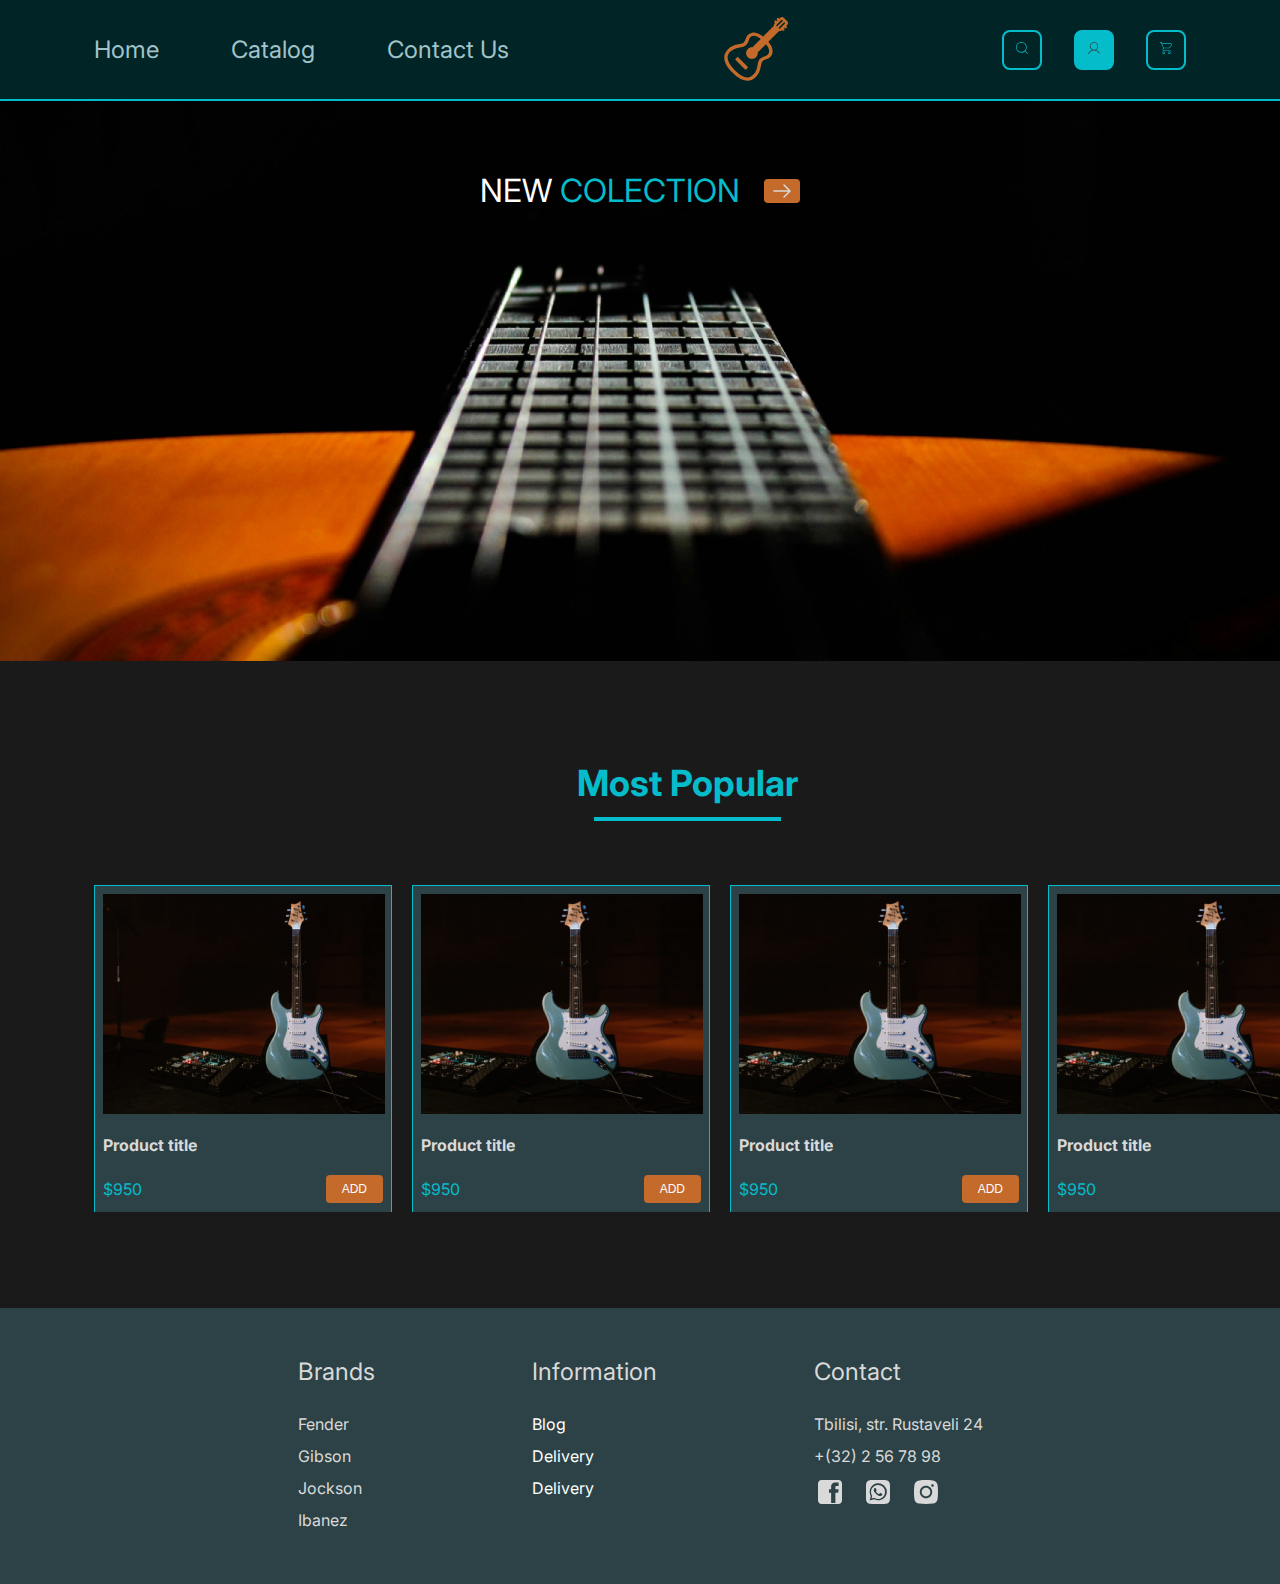
<file: index.html>
<!doctype html>
<html lang="en">
  <head>
    <meta charset="UTF-8" />
    <meta name="viewport" content="width=device-width, initial-scale=1.0" />

    <!-- reset -->
    <link rel="stylesheet" href="./css/reset.css" />

    <!-- style -->
    <link rel="stylesheet" href="./css/style.css" />
    <link rel="stylesheet" href="./css/laptops.css" />
    <link rel="stylesheet" href="./css/tablets.css" />
    <link rel="stylesheet" href="./css/mobiles.css" />

    <!-- font -->
    <link rel="preconnect" href="https://fonts.googleapis.com" />
    <link rel="preconnect" href="https://fonts.gstatic.com" crossorigin />
    <link
      href="https://fonts.googleapis.com/css2?family=Inter:ital,opsz,wght@0,14..32,100..900;1,14..32,100..900&display=swap"
      rel="stylesheet"
    />

    <!-- favicon -->
    <link
      rel="shortcut icon"
      href="./images/guitar-logo.svg"
      type="image/x-icon"
    />

    <!-- title -->
    <title>guitar shop</title>
  </head>
  <body>
    <div class="container">
      <!------ header ----->
      <header>
        <img src="./images/burger.svg" alt="burger" class="burger" />
        <img src="./images/xmark.svg" alt="xmark" class="xmark" />

        <nav class="menu">
          <ul class="menu_li">
            <li>
              <a href="./index.html" class="active">Home</a>
            </li>
            <li>
              <a href="./html/catalog.html" class="inactive">Catalog</a>
            </li>
            <li>
              <a href="./html/contact.html" class="inactive">Contact Us</a>
            </li>
          </ul>
        </nav>

        <a href="./index.html"
          ><img src="./images/guitar-logo.svg" alt="logo" class="guitar_logo"
        /></a>

        <div class="buttons">
          <button class="header_button">
            <img src="./images/search.svg" alt="search" />
          </button>

          <button class="header_button user">
            <img src="./images/user.svg" alt="user" />
          </button>

          <button class="header_button">
            <img src="./images/cart.svg" alt="carts" />
          </button>
        </div>
      </header>

      <!------ home_section ------>
      <section class="home_section">
        <nav class="menu_sect">
          <ul class="menu_li_sect">
            <li>
              <a href="./index.html" class="active_sect">Home</a>
            </li>
            <li>
              <a href="./html/catalog.html" class="inactive_sect">Catalog</a>
            </li>
            <li>
              <a href="./html/contact.html" class="inactive_sect">Contact Us</a>
            </li>
          </ul>
        </nav>
        <a href="#" class="cover_text">
          <h1>NEW <span>COLECTION</span></h1>
          <div class="arrow">
            <img src="./images/solar_arrow-right-outline.svg" alt="arrow" />
          </div>
        </a>
      </section>

      <!------ home_section2 ------>
      <section class="home_section2">
        <div class="section2_title">
          <h2 class="title">Most Popular</h2>
          <div class="line"></div>
        </div>

        <div class="div2">
          <article class="article">
            <img
              src="./images/Rectangle 3 (1).png"
              alt="article"
              class="article_photo"
            />

            <p class="articlep">Product title</p>

            <div class="div_price">
              <p class="pricep">$950</p>
              <button class="add_button">ADD</button>
            </div>
          </article>

          <article class="article">
            <img
              src="./images/Rectangle 3 (2).png"
              alt="article"
              class="article_photo"
            />

            <p class="articlep">Product title</p>

            <div class="div_price">
              <p class="pricep">$950</p>
              <button class="add_button">ADD</button>
            </div>
          </article>

          <article class="article">
            <img
              src="./images/Rectangle 3 (2).png"
              alt="article"
              class="article_photo"
            />

            <p class="articlep">Product title</p>

            <div class="div_price">
              <p class="pricep">$950</p>
              <button class="add_button">ADD</button>
            </div>
          </article>

          <article class="article">
            <img
              src="./images/Rectangle 3 (2).png"
              alt="article"
              class="article_photo"
            />

            <p class="articlep">Product title</p>

            <div class="div_price">
              <p class="pricep">$950</p>
              <button class="add_button">ADD</button>
            </div>
          </article>
        </div>
      </section>

      <!------- footer ------->
      <footer>
        <section class="footer_sect1">
          <p class="Brands">Brands</p>
          <ul class="brands_ul">
            <li class="brands_li">Fender</li>
            <li class="brands_li">Gibson</li>
            <li class="brands_li">Jockson</li>
            <li class="brands_li">Ibanez</li>
          </ul>
        </section>

        <section class="footer_sect2">
          <p class="Information">Information</p>
          <ul class="Information_ul">
            <li class="Information_li">Blog</li>
            <li class="Information_li">Delivery</li>
            <li class="Information_li">Delivery</li>
          </ul>
        </section>

        <section class="address_sect">
          <ul class="Contact_ul">
            <li class="footer_title">Contact</li>

            <li class="address">
              <address>
                <a
                  href="https://www.google.com/maps/search/?api=1&query=Tbilisi+Rustaveli+24"
                  class="location"
                  target="_blank"
                >
                  Tbilisi, str. Rustaveli 24
                </a>
                <a href="tel:+322567898" class="tel">+(32) 2 56 78 98</a>
              </address>
            </li>

            <li class="ul_li">
              <ul class="social_ul">
                <li>
                  <a href="https://www.facebook.com/">
                    <img src="./images/raphael_facebook.svg" alt="facebook" />
                  </a>
                </li>
                <li>
                  <a href="https://www.whatsapp.com/">
                    <img src="./images/uim_whatsapp.svg" alt="whatsapp" />
                  </a>
                </li>
                <li>
                  <a href="https://www.instagram.com/">
                    <img
                      src="./images/basil_instagram-solid.svg"
                      alt="instagram"
                    />
                  </a>
                </li>
              </ul>
            </li>
          </ul>
        </section>
      </footer>
    </div>
    <script src="./script.js"></script>
  </body>
</html>
</file>
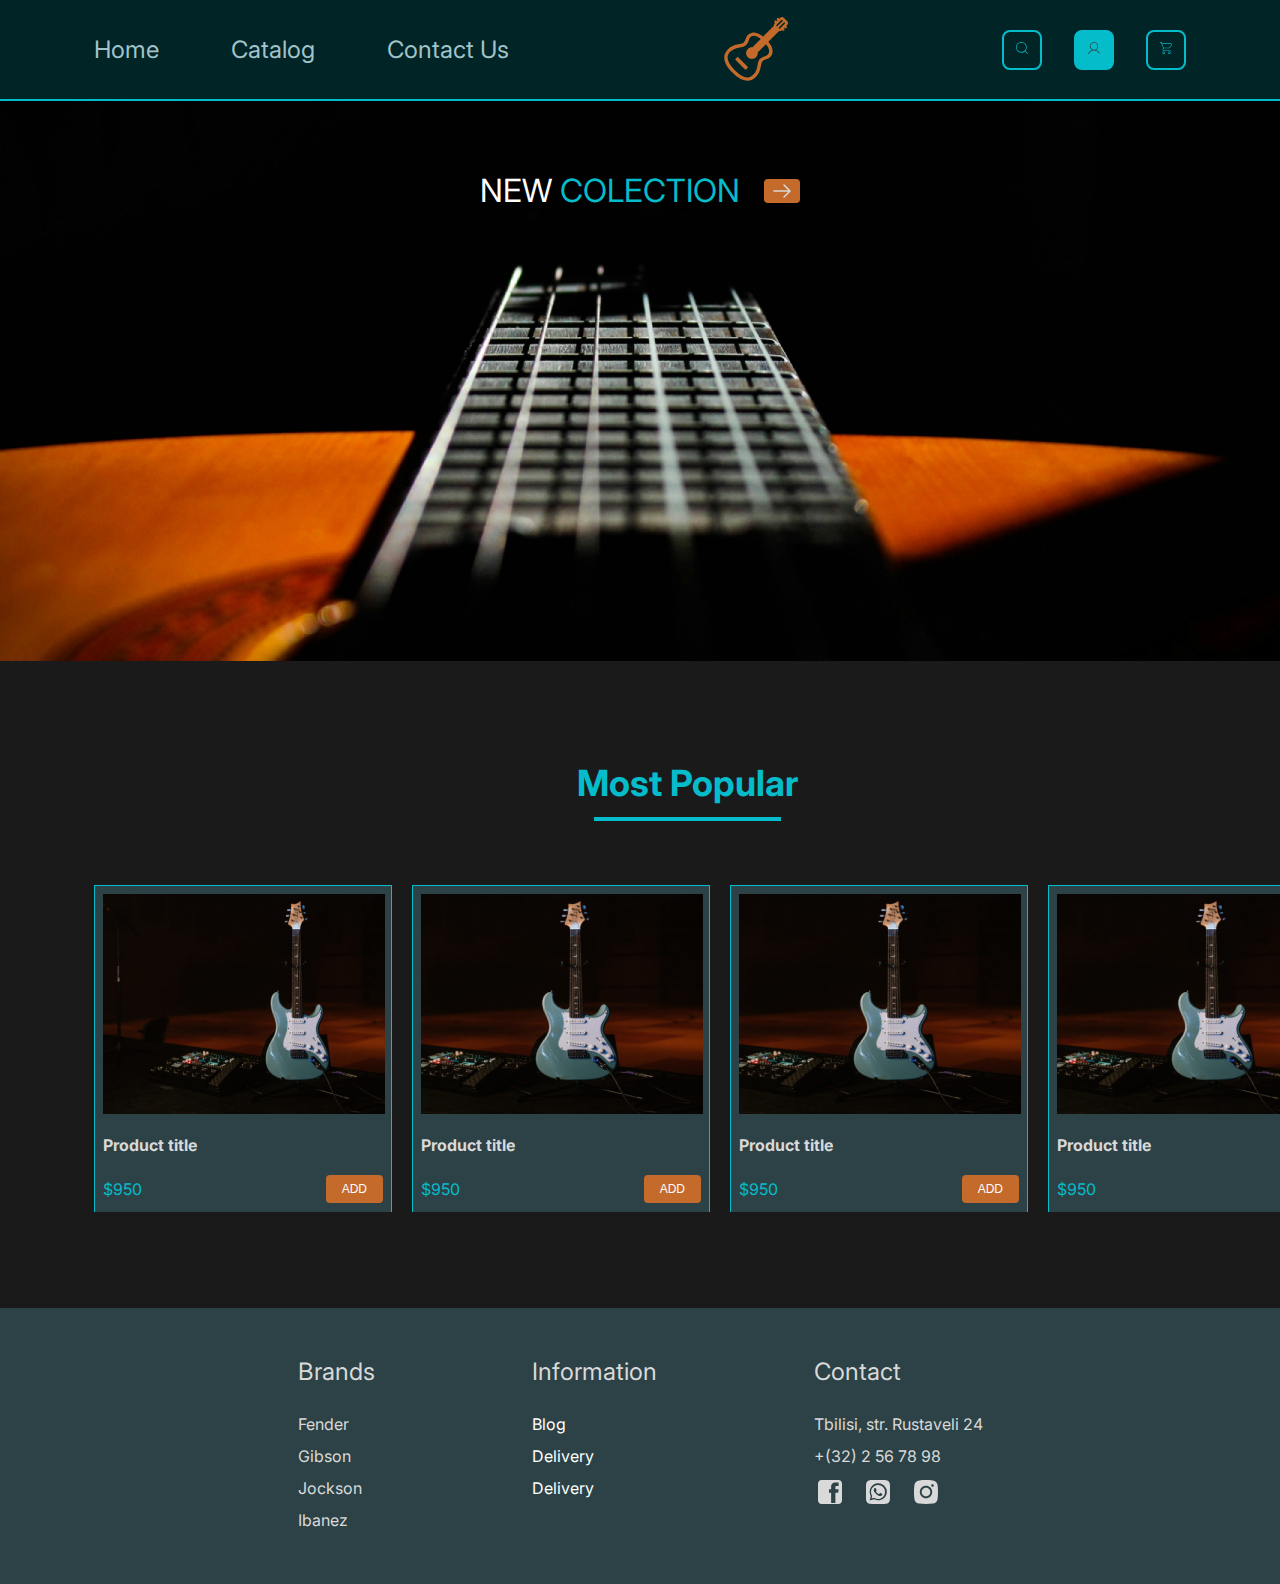
<file: html/index.html>
<!doctype html>
<html lang="en">
  <head>
    <meta charset="UTF-8" />
    <meta name="viewport" content="width=device-width, initial-scale=1.0" />

    <!-- reset -->
    <link rel="stylesheet" href="../css/reset.css" />

    <!-- style -->
    <link rel="stylesheet" href="../css/style.css" />
    <link rel="stylesheet" href="../css/laptops.css" />
    <link rel="stylesheet" href="../css/tablets.css" />
    <link rel="stylesheet" href="../css/mobiles.css" />

    <!-- font -->
    <link rel="preconnect" href="https://fonts.googleapis.com" />
    <link rel="preconnect" href="https://fonts.gstatic.com" crossorigin />
    <link
      href="https://fonts.googleapis.com/css2?family=Inter:ital,opsz,wght@0,14..32,100..900;1,14..32,100..900&display=swap"
      rel="stylesheet"
    />

    <!-- favicon -->
    <link
      rel="shortcut icon"
      href="../images/guitar-logo.svg"
      type="image/x-icon"
    />

    <!-- title -->
    <title>guitar shop</title>
  </head>
  <body>
    <div class="container">
      <!------ header ----->
      <header>
        <img src="../images/burger.svg" alt="burger" class="burger" />
        <img src="../images/xmark.svg" alt="xmark" class="xmark" />

        <nav class="menu">
          <ul class="menu_li">
            <li>
              <a href="./index.html" class="active">Home</a>
            </li>
            <li>
              <a href="./catalog.html" class="inactive">Catalog</a>
            </li>
            <li>
              <a href="./contact.html" class="inactive">Contact Us</a>
            </li>
          </ul>
        </nav>

        <a href="./index.html"
          ><img src="../images/guitar-logo.svg" alt="logo" class="guitar_logo"
        /></a>

        <div class="buttons">
          <button class="header_button">
            <img src="../images/search.svg" alt="search" />
          </button>

          <button class="header_button user">
            <img src="../images/user.svg" alt="user" />
          </button>

          <button class="header_button">
            <img src="../images/cart.svg" alt="carts" />
          </button>
        </div>
      </header>

      <!------ home_section ------>
      <section class="home_section">
        <nav class="menu_sect">
          <ul class="menu_li_sect">
            <li>
              <a href="./index.html" class="active_sect">Home</a>
            </li>
            <li>
              <a href="./catalog.html" class="inactive_sect">Catalog</a>
            </li>
            <li>
              <a href="./contact.html" class="inactive_sect">Contact Us</a>
            </li>
          </ul>
        </nav>
        <a href="#" class="cover_text">
          <h1>NEW <span>COLECTION</span></h1>
          <div class="arrow">
            <img src="../images/solar_arrow-right-outline.svg" alt="arrow" />
          </div>
        </a>
      </section>

      <!------ home_section2 ------>
      <section class="home_section2">
        <div class="section2_title">
          <h2 class="title">Most Popular</h2>
          <div class="line"></div>
        </div>

        <div class="div2">
          <article class="article">
            <img
              src="../images/Rectangle 3 (1).png"
              alt="article"
              class="article_photo"
            />

            <p class="articlep">Product title</p>

            <div class="div_price">
              <p class="pricep">$950</p>
              <button class="add_button">ADD</button>
            </div>
          </article>

          <article class="article">
            <img
              src="../images/Rectangle 3 (2).png"
              alt="article"
              class="article_photo"
            />

            <p class="articlep">Product title</p>

            <div class="div_price">
              <p class="pricep">$950</p>
              <button class="add_button">ADD</button>
            </div>
          </article>

          <article class="article">
            <img
              src="../images/Rectangle 3 (2).png"
              alt="article"
              class="article_photo"
            />

            <p class="articlep">Product title</p>

            <div class="div_price">
              <p class="pricep">$950</p>
              <button class="add_button">ADD</button>
            </div>
          </article>

          <article class="article">
            <img
              src="../images/Rectangle 3 (2).png"
              alt="article"
              class="article_photo"
            />

            <p class="articlep">Product title</p>

            <div class="div_price">
              <p class="pricep">$950</p>
              <button class="add_button">ADD</button>
            </div>
          </article>
        </div>
      </section>

      <!------- footer ------->
      <footer>
        <section class="footer_sect1">
          <p class="Brands">Brands</p>
          <ul class="brands_ul">
            <li class="brands_li">Fender</li>
            <li class="brands_li">Gibson</li>
            <li class="brands_li">Jockson</li>
            <li class="brands_li">Ibanez</li>
          </ul>
        </section>

        <section class="footer_sect2">
          <p class="Information">Information</p>
          <ul class="Information_ul">
            <li class="Information_li">Blog</li>
            <li class="Information_li">Delivery</li>
            <li class="Information_li">Delivery</li>
          </ul>
        </section>

        <section class="address_sect">
          <ul class="Contact_ul">
            <li class="footer_title">Contact</li>

            <li class="address">
              <address>
                <a
                  href="https://www.google.com/maps/search/?api=1&query=Tbilisi+Rustaveli+24"
                  class="location"
                  target="_blank"
                >
                  Tbilisi, str. Rustaveli 24
                </a>
                <a href="tel:+322567898" class="tel">+(32) 2 56 78 98</a>
              </address>
            </li>

            <li class="ul_li">
              <ul class="social_ul">
                <li>
                  <a href="https://www.facebook.com/">
                    <img src="../images/raphael_facebook.svg" alt="facebook" />
                  </a>
                </li>
                <li>
                  <a href="https://www.whatsapp.com/">
                    <img src="../images/uim_whatsapp.svg" alt="whatsapp" />
                  </a>
                </li>
                <li>
                  <a href="https://www.instagram.com/">
                    <img
                      src="../images/basil_instagram-solid.svg"
                      alt="instagram"
                    />
                  </a>
                </li>
              </ul>
            </li>
          </ul>
        </section>
      </footer>
    </div>
    <script src="../script.js"></script>
  </body>
</html>
</file>
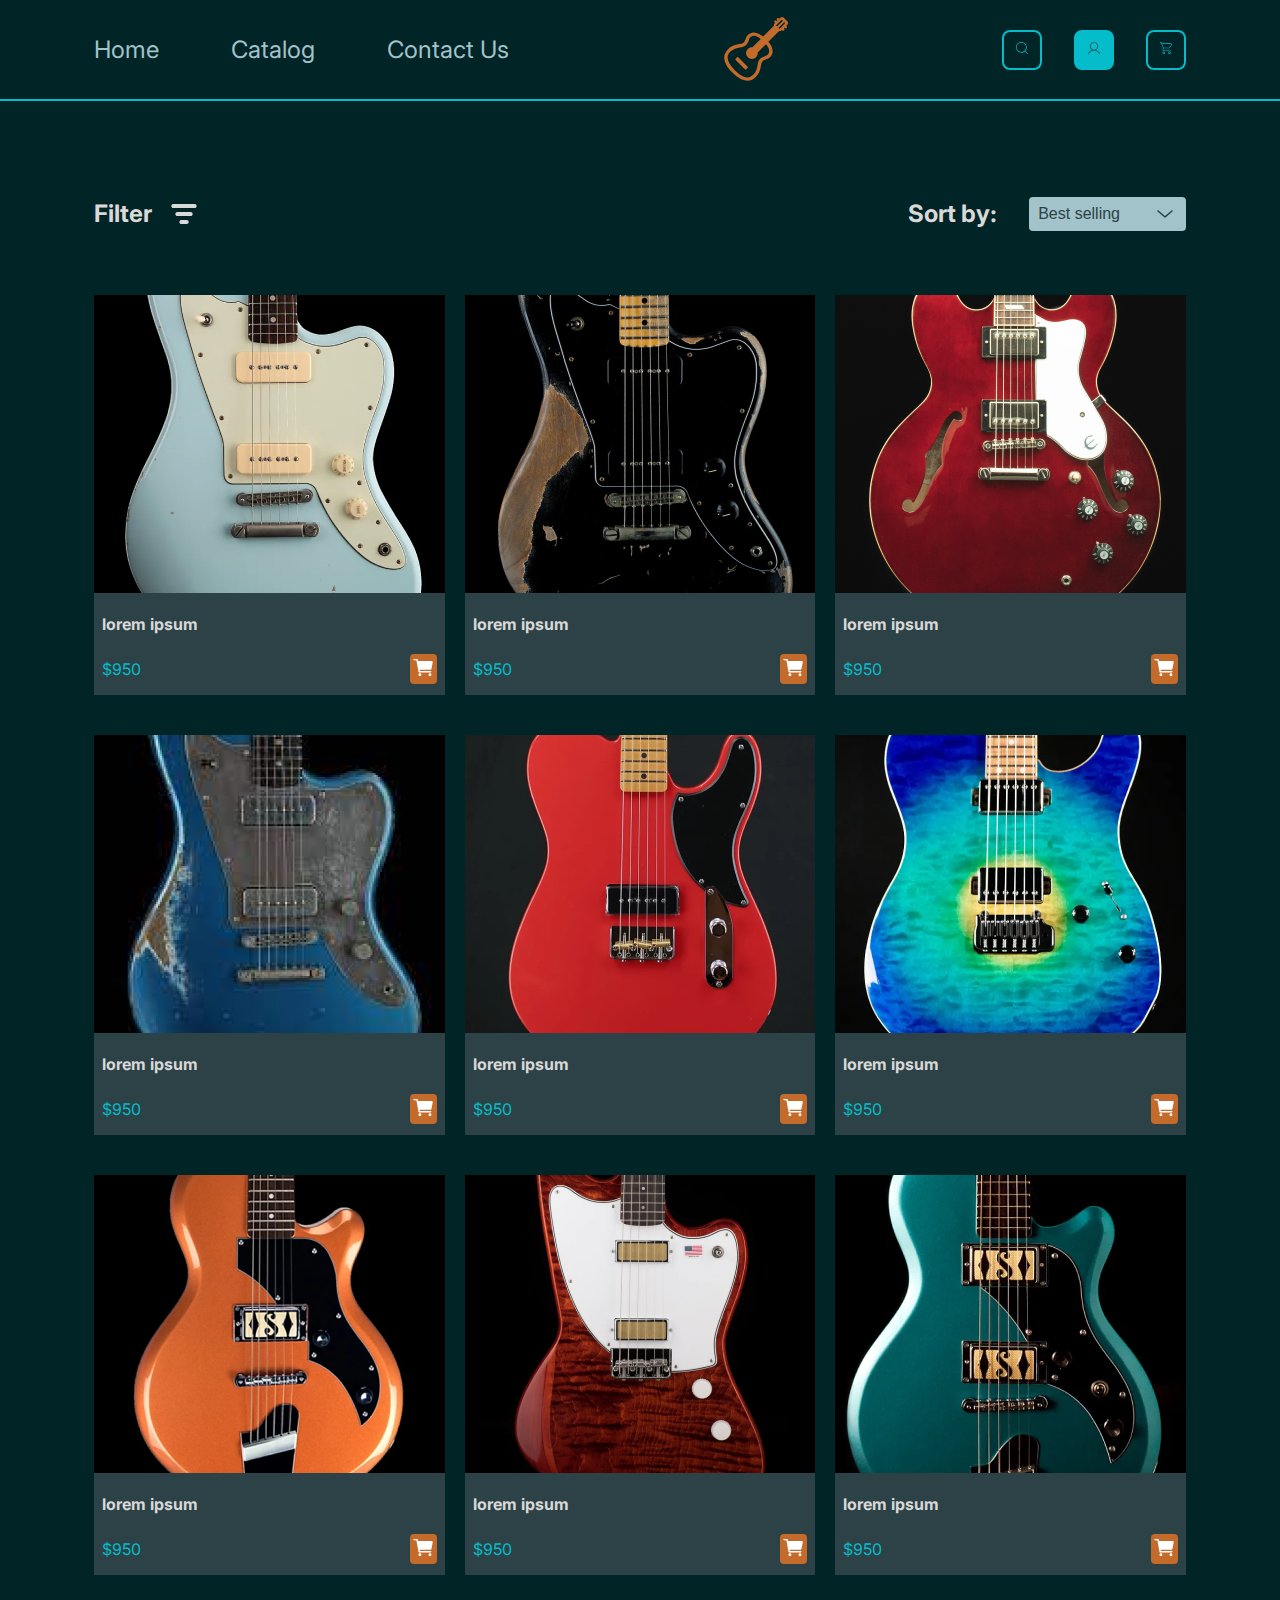
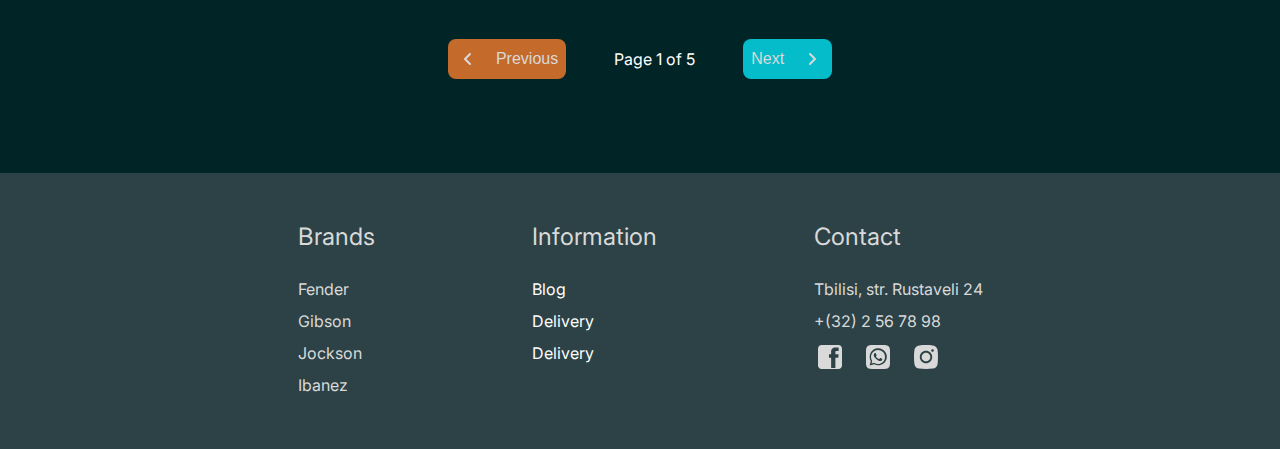
<file: html/catalog.html>
<!doctype html>
<html lang="en">
  <head>
    <meta charset="UTF-8" />
    <meta name="viewport" content="width=device-width, initial-scale=1.0" />

    <!-- reset -->
    <link rel="stylesheet" href="../css/reset.css" />

    <!-- style -->
    <link rel="stylesheet" href="../css/style.css" />
    <link rel="stylesheet" href="../css/laptops.css" />
    <link rel="stylesheet" href="../css/tablets.css" />
    <link rel="stylesheet" href="../css/mobiles.css" />

    <!-- font -->
    <link rel="preconnect" href="https://fonts.googleapis.com" />
    <link rel="preconnect" href="https://fonts.gstatic.com" crossorigin />
    <link
      href="https://fonts.googleapis.com/css2?family=Inter:ital,opsz,wght@0,14..32,100..900;1,14..32,100..900&display=swap"
      rel="stylesheet"
    />

    <!-- favicon -->
    <link
      rel="shortcut icon"
      href="../images/guitar-logo.svg"
      type="image/x-icon"
    />

    <!-- title -->
    <title>Catalog</title>
  </head>
  <body>
    <div class="container">
      <!------ catalog_header ------>
      <header>
        <img src="../images/burger.svg" alt="burger" class="burger" />
        <img src="../images/xmark.svg" alt="xmark" class="xmark" />

        <nav class="menu">
          <ul class="menu_li">
            <li>
              <a href="./index.html" class="active">Home</a>
            </li>
            <li>
              <a href="./catalog.html" class="inactive">Catalog</a>
            </li>
            <li>
              <a href="./contact.html" class="inactive">Contact Us</a>
            </li>
          </ul>
        </nav>

        <a href="./index.html"
          ><img src="../images/guitar-logo.svg" alt="logo" class="guitar_logo"
        /></a>

        <div class="buttons">
          <button class="header_button">
            <img src="../images/search.svg" alt="search" />
          </button>

          <button class="header_button user">
            <img src="../images/user.svg" alt="user" />
          </button>

          <button class="header_button">
            <img src="../images/cart.svg" alt="carts" />
          </button>
        </div>
      </header>

      <!------ catalog_sect ------->

      <section class="catalog_sect">

        <nav class="menu_sect">
          <ul class="menu_li_sect">
            <li>
              <a href="./index.html" class="active_sect">Home</a>
            </li>
            <li>
              <a href="./catalog.html" class="inactive_sect">Catalog</a>
            </li>
            <li>
              <a href="./contact.html" class="inactive_sect">Contact Us</a>
            </li>
          </ul>
        </nav>

        <div class="filter_sect">
          <div class="Filter_div">
            <h6 class="h_filter">Filter</h6>
            <img src="../images/mingcute_filter-2-fill.svg" alt="Filter" />
          </div>

          <div class="sort_div">
            <h6 class="h_sort">Sort by:</h6>
            <button class="sort_btn">
              <h6 class="h_btntext">Best selling</h6>
              <img
                src="../images/solar_alt-arrow-down-outline.svg"
                alt="sortarrow"
              />
            </button>
          </div>
        </div>

        <div class="card_section">
          <article class="catalog_article">
            <img
              src="../images/catalog_articles/Rectangle 3 (3).png"
              alt="cataloge.img"
              class="catalog_photos"
            />

            <p class="catalog_article_p">lorem ipsum</p>

            <div class="cataloge_price">
              <p class="pricep">$950</p>
              <button class="cart_button">
                <img src="../images/ion_cart.svg" alt="cart" />
              </button>
            </div>
          </article>

          <article class="catalog_article">
            <img
              src="../images/catalog_articles/Rectangle 6.png"
              alt="cataloge.img"
              class="catalog_photos"
            />

            <p class="catalog_article_p">lorem ipsum</p>

            <div class="cataloge_price">
              <p class="pricep">$950</p>
              <button class="cart_button">
                <img src="../images/ion_cart.svg" alt="cart" />
              </button>
            </div>
          </article>

          <article class="catalog_article">
            <img
              src="../images/catalog_articles/Rectangle 5.png"
              alt="cataloge.img"
              class="catalog_photos"
            />

            <p class="catalog_article_p">lorem ipsum</p>

            <div class="cataloge_price">
              <p class="pricep">$950</p>
              <button class="cart_button">
                <img src="../images/ion_cart.svg" alt="cart" />
              </button>
            </div>
          </article>

          <article class="catalog_article">
            <img
              src="../images/catalog_articles/Rectangle 6 (1).png"
              alt="cataloge.img"
              class="catalog_photos"
            />

            <p class="catalog_article_p">lorem ipsum</p>

            <div class="cataloge_price">
              <p class="pricep">$950</p>
              <button class="cart_button">
                <img src="../images/ion_cart.svg" alt="cart" />
              </button>
            </div>
          </article>

          <article class="catalog_article none2">
            <img
              src="../images/catalog_articles/Rectangle 4.png"
              alt="cataloge.img"
              class="catalog_photos"
            />

            <p class="catalog_article_p">lorem ipsum</p>

            <div class="cataloge_price">
              <p class="pricep">$950</p>
              <button class="cart_button">
                <img src="../images/ion_cart.svg" alt="cart" />
              </button>
            </div>
          </article>

          <article class="catalog_article none2">
            <img
              src="../images/catalog_articles/Rectangle 4 (1).png"
              alt="cataloge.img"
              class="catalog_photos"
            />

            <p class="catalog_article_p">lorem ipsum</p>

            <div class="cataloge_price">
              <p class="pricep">$950</p>
              <button class="cart_button">
                <img src="../images/ion_cart.svg" alt="cart" />
              </button>
            </div>
          </article>

          <article class="catalog_article none">
            <img
              src="../images/catalog_articles/Rectangle 4 (2).png"
              alt="cataloge.img"
              class="catalog_photos"
            />

            <p class="catalog_article_p">lorem ipsum</p>

            <div class="cataloge_price">
              <p class="pricep">$950</p>
              <button class="cart_button">
                <img src="../images/ion_cart.svg" alt="cart" />
              </button>
            </div>
          </article>

          <article class="catalog_article none">
            <img
              src="../images/catalog_articles/Rectangle 4 (3).png"
              alt="cataloge.img"
              class="catalog_photos"
            />

            <p class="catalog_article_p">lorem ipsum</p>

            <div class="cataloge_price">
              <p class="pricep">$950</p>
              <button class="cart_button">
                <img src="../images/ion_cart.svg" alt="cart" />
              </button>
            </div>
          </article>

          <article class="catalog_article none">
            <img
              src="../images/catalog_articles/Rectangle 4 (4).png"
              alt="cataloge.img"
              class="catalog_photos"
            />

            <p class="catalog_article_p">lorem ipsum</p>

            <div class="cataloge_price">
              <p class="pricep">$950</p>
              <button class="cart_button">
                <img src="../images/ion_cart.svg" alt="cart" />
              </button>
            </div>
          </article>
        </div>

        <div class="catalog_arrow_sect">
          <div class="catalog_pages">
            <button class="Previous_btn">
              <img src="../images/arrow-left.svg" alt="Previous_arrow" />

              <p class="Previous_p">Previous</p>
            </button>

            <p class="page_p">Page 1 of 5</p>

            <button class="next_btn">
              <p class="Next_p">Next</p>

              <img src="../images/arrow-right.svg" alt="Next_arrow" />
            </button>
          </div>
        </div>
      </section>

      <!------- footer ------->
      <footer>
        <section class="footer_sect1">
          <p class="Brands">Brands</p>
          <ul class="brands_ul">
            <li class="brands_li">Fender</li>
            <li class="brands_li">Gibson</li>
            <li class="brands_li">Jockson</li>
            <li class="brands_li">Ibanez</li>
          </ul>
        </section>

        <section class="footer_sect2">
          <p class="Information">Information</p>
          <ul class="Information_ul">
            <li class="Information_li">Blog</li>
            <li class="Information_li">Delivery</li>
            <li class="Information_li">Delivery</li>
          </ul>
        </section>

        <section class="address_sect">
          <ul class="Contact_ul">
            <li class="footer_title">Contact</li>

            <li class="address">
              <address>
                <a
                  href="https://www.google.com/maps/search/?api=1&query=Tbilisi+Rustaveli+24"
                  class="location"
                  target="_blank"
                >
                  Tbilisi, str. Rustaveli 24
                </a>
                <a href="tel:+322567898" class="tel">+(32) 2 56 78 98</a>
              </address>
            </li>

            <li class="ul_li">
              <ul class="social_ul">
                <li>
                  <a href="https://www.facebook.com/">
                    <img src="../images/raphael_facebook.svg" alt="facebook" />
                  </a>
                </li>
                <li>
                  <a href="https://www.whatsapp.com/">
                    <img src="../images/uim_whatsapp.svg" alt="whatsapp" />
                  </a>
                </li>
                <li>
                  <a href="https://www.instagram.com/">
                    <img
                      src="../images/basil_instagram-solid.svg"
                      alt="instagram"
                    />
                  </a>
                </li>
              </ul>
            </li>
          </ul>
        </section>
      </footer>
    </div>
    <script src="../script.js"></script>
  </body>
</html>
</file>
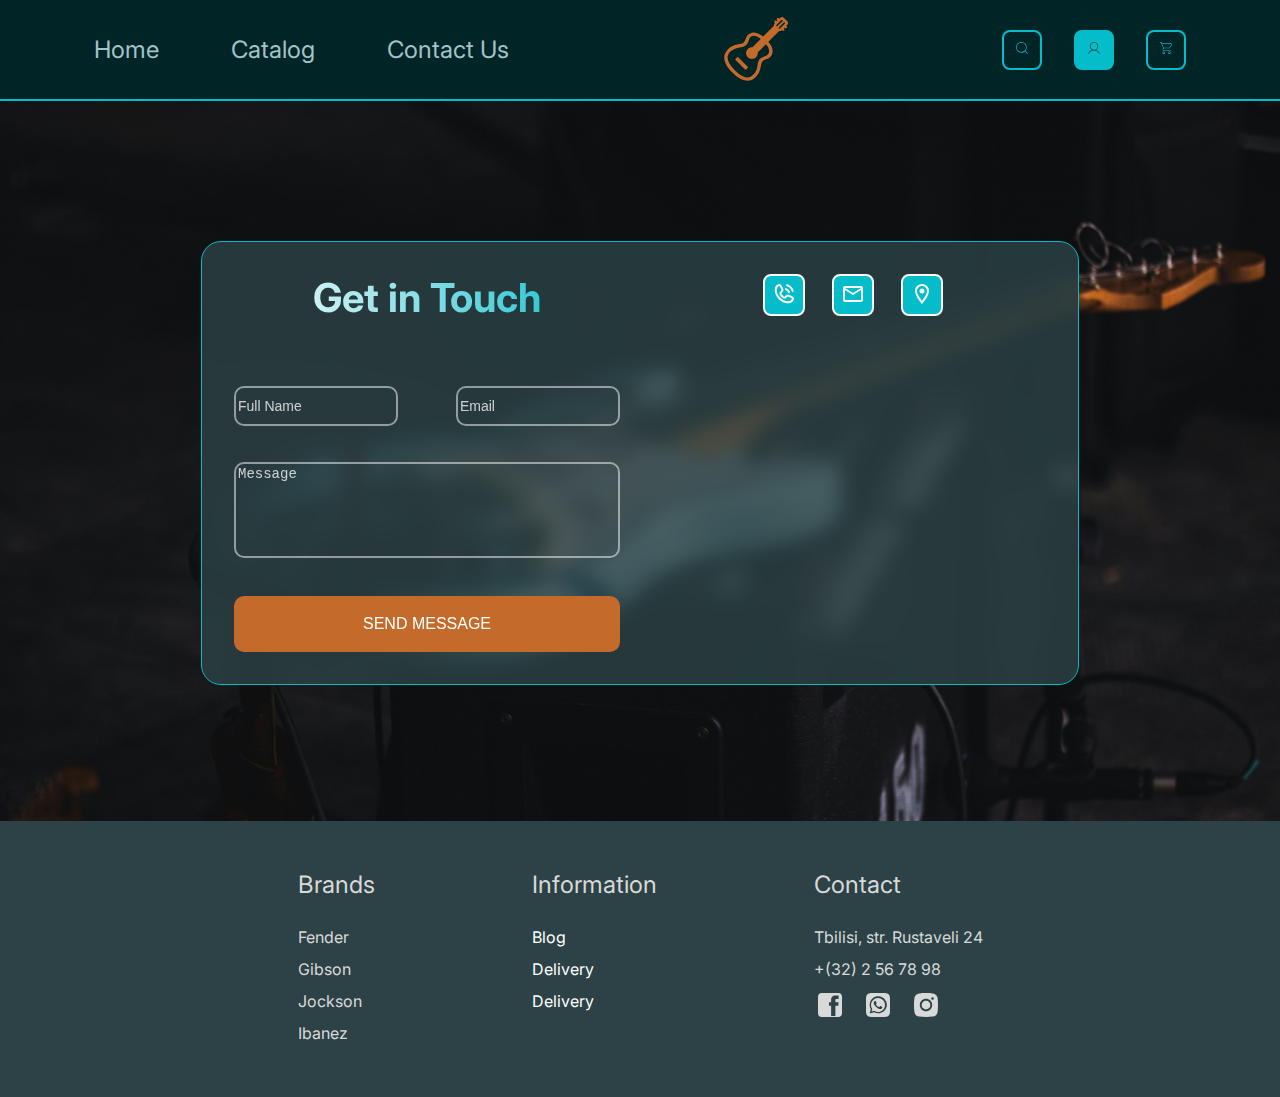
<file: html/contact.html>
<!doctype html>
<html lang="en">
  <head>
    <meta charset="UTF-8" />
    <meta name="viewport" content="width=device-width, initial-scale=1.0" />

    <!-- reset -->
    <link rel="stylesheet" href="../css/reset.css" />

    <!-- style -->
    <link rel="stylesheet" href="../css/style.css" />
    <link rel="stylesheet" href="../css/laptops.css" />
    <link rel="stylesheet" href="../css/tablets.css" />
    <link rel="stylesheet" href="../css/mobiles.css" />

    <!-- font -->
    <link rel="preconnect" href="https://fonts.googleapis.com" />
    <link rel="preconnect" href="https://fonts.gstatic.com" crossorigin />
    <link
      href="https://fonts.googleapis.com/css2?family=Inter:ital,opsz,wght@0,14..32,100..900;1,14..32,100..900&display=swap"
      rel="stylesheet"
    />

    <!-- favicon -->
    <link
      rel="shortcut icon"
      href="../images/guitar-logo.svg"
      type="image/x-icon"
    />

    <!-- title -->
    <title>Catalog</title>
  </head>
  <body>
    <div class="container">
      <!------ header ------>
      <header>
        <img src="../images/burger.svg" alt="burger" class="burger" />
        <img src="../images/xmark.svg" alt="xmark" class="xmark" />

        <nav class="menu">
          <ul class="menu_li">
            <li>
              <a href="../index.html" class="active">Home</a>
            </li>
            <li>
              <a href="./catalog.html" class="inactive">Catalog</a>
            </li>
            <li>
              <a href="./contact.html" class="inactive">Contact Us</a>
            </li>
          </ul>
        </nav>

        <a href="../index.html"
          ><img src="../images/guitar-logo.svg" alt="logo" class="guitar_logo"
        /></a>

        <div class="buttons">
          <button class="header_button">
            <img src="../images/search.svg" alt="search" />
          </button>

          <button class="header_button user">
            <img src="../images/user.svg" alt="user" />
          </button>

          <button class="header_button">
            <img src="../images/cart.svg" alt="carts" />
          </button>
        </div>
      </header>

      <!------ contact_section ---==---->

      <section class="contact_sect">

        <nav class="menu_sect">
          <ul class="menu_li_sect">
            <li>
              <a href="../index.html" class="active_sect">Home</a>
            </li>
            <li>
              <a href="./catalog.html" class="inactive_sect">Catalog</a>
            </li>
            <li>
              <a href="./contact.html" class="inactive_sect">Contact Us</a>
            </li>
          </ul>
        </nav>

        <div class="form_sect">
          <form>
            <p class="form_p">Get in Touch</p>
            <div class="inputsection">
              <input
                type="text"
                name="NAME"
                id="name"
                placeholder="Full Name"
              />

              <input type="email" name="EMAIL" id="email" placeholder="Email" />
            </div>

            <div class="textarea">
              <textarea
                name="message"
                id="message"
                placeholder="Message"
              ></textarea>
            </div>

            <button type="submit" class="submit_btn">SEND MESSAGE</button>
          </form>

          <address class="contact_address">
            <div class="address_div">
              <button class="phone_btn">
                <a href="tel: #">
                  <img src="../images/phone-call.svg" alt="tell" />
                </a>
              </button>

              <button class="email_btn">
                <a href="mailto: #">
                  <img src="../images/email (1).svg" alt="mail" />
                </a>
              </button>

              <button class="address_btn">
                <a
                  href="https://www.google.com/maps/place/24+%E1%83%A8%E1%83%9D%E1%83%97%E1%83%90+%E1%83%A0%E1%83%A3%E1%83%A1%E1%83%97%E1%83%90%E1%83%95%E1%83%94%E1%83%9A%E1%83%98%E1%83%A1+%E1%83%92%E1%83%90%E1%83%9B%E1%83%96%E1%83%98%E1%83%A0%E1%83%98,+%E1%83%97%E1%83%91%E1%83%98%E1%83%9A%E1%83%98%E1%83%A1%E1%83%98/@41.700268,44.7957589,601m/data=!3m2!1e3!4b1!4m6!3m5!1s0x40440cdd6f5381cb:0x86bcad58f3700906!8m2!3d41.700268!4d44.7957589!16s%2Fg%2F11gz_4nk1?entry=ttu&g_ep=EgoyMDI2MDIwMS4wIKXMDSoASAFQAw%3D%3D"
                  target="_blank"
                >
                  <img src="../images/address.svg" alt="map" />
                </a>
              </button>
            </div>

            <iframe
              src="https://www.google.com/maps/embed?pb=!1m18!1m12!1m3!1d2618.207475807683!2d44.795758899999996!3d41.700268!2m3!1f0!2f0!3f0!3m2!1i1024!2i768!4f13.1!3m3!1m2!1s0x40440cdd6f5381cb%3A0x86bcad58f3700906!2zMjQg4YOo4YOd4YOX4YOQIOGDoOGDo-GDoeGDl-GDkOGDleGDlOGDmuGDmOGDoSDhg5Lhg5Dhg5vhg5bhg5jhg6Dhg5gsIOGDl-GDkeGDmOGDmuGDmOGDoeGDmA!5e1!3m2!1ska!2sge!4v1770325475380!5m2!1ska!2sge"
              width="600"
              height="450"
              style="border: 0"
              allowfullscreen=""
              loading="lazy"
              referrerpolicy="no-referrer-when-downgrade"
            ></iframe>
          </address>
        </div>
      </section>

      <!------- footer ------>
      <footer>
        <section class="footer_sect1">
          <p class="Brands">Brands</p>
          <ul class="brands_ul">
            <li class="brands_li">Fender</li>
            <li class="brands_li">Gibson</li>
            <li class="brands_li">Jockson</li>
            <li class="brands_li">Ibanez</li>
          </ul>
        </section>

        <section class="footer_sect2">
          <p class="Information">Information</p>
          <ul class="Information_ul">
            <li class="Information_li">Blog</li>
            <li class="Information_li">Delivery</li>
            <li class="Information_li">Delivery</li>
          </ul>
        </section>

        <section class="address_sect">
          <ul class="Contact_ul">
            <li class="footer_title">Contact</li>

            <li class="address">
              <address>
                <a
                  href="https://www.google.com/maps/search/?api=1&query=Tbilisi+Rustaveli+24"
                  class="location"
                  target="_blank"
                >
                  Tbilisi, str. Rustaveli 24
                </a>
                <a href="tel:+322567898" class="tel">+(32) 2 56 78 98</a>
              </address>
            </li>

            <li class="ul_li">
              <ul class="social_ul">
                <li>
                  <a href="https://www.facebook.com/">
                    <img src="../images/raphael_facebook.svg" alt="facebook" />
                  </a>
                </li>
                <li>
                  <a href="https://www.whatsapp.com/">
                    <img src="../images/uim_whatsapp.svg" alt="whatsapp" />
                  </a>
                </li>
                <li>
                  <a href="https://www.instagram.com/">
                    <img
                      src="../images/basil_instagram-solid.svg"
                      alt="instagram"
                    />
                  </a>
                </li>
              </ul>
            </li>
          </ul>
        </section>
      </footer>
    </div>
    <script src="../script.js"></script>
  </body>
</html>
</file>
<file: css/style.css>
body {
  font-family: "Inter", sans-serif;
}

/* container */
.container {
  width: min(100%, 1440px);
  margin: auto;
  padding-top: 101px;
}

/* ------ header ------ */

header {
  height: 101px;
  box-sizing: border-box;
  background-color: #012426;
  border-bottom: 2px solid #05bcca;
  padding: 16px 94px;
  display: flex;
  align-items: center;
  justify-content: space-between;
  position: fixed;
  max-width: inherit;
  width: inherit;
  top: 0;
  left: 50%;
  transform: translateX(-50%);
  z-index: 9999;
}

.burger,
.xmark {
  display: none;
}

.menu_li {
  /* width: 427px; */
  display: flex;
  /* align-items: center;
  justify-content: space-between; */
  column-gap: 72px;
}

.active,
.inactive {
  font-weight: 400;
  font-style: Regular;
  font-size: 24px;
  line-height: 32px;
  letter-spacing: 0%;
  color: #a1c3c9;
}

.buttons {
  display: flex;
  column-gap: 32px;
}

.header_button {
  width: 40px;
  height: 40px;
  border: 2px solid #05bcca;
  border-radius: 8px;
  background-color: #012426;
}

.user {
  background-color: #05bcca;
}

/* ------ home_section ------ */
.home_section {
  height: 560px;
  padding-top: 72px;
  display: flex;
  align-items: flex-start;
  justify-content: center;
  background-image: url("../images/cover\ \(4\).png");
  background-size: cover;
  background-position: center;
  background-repeat: no-repeat;

  position: relative; 
}

.menu_sect {
  background-color: #C46A2B;
  padding: 16px 56px 16px 16px;
  display: flex;
  flex-direction: column;
  row-gap: 8px;
  position: fixed; 
  top: 101px;  
  left: -100%; 
  transition: .3s linear;
  z-index: 9999;
}


.menu_li_sect{
  display: flex;
  flex-direction: column;
  row-gap: 8px;
  list-style: none; 
  padding: 0;       
  margin: 0;
}

.active_sect,
.inactive_sect {
  font-weight: 400;
  font-style: Regular;
  font-size: 24px;
  line-height: 32px;
  letter-spacing: 0%;
  color: #a1c3c9;
}

.cover_text {
  display: flex;
  align-items: center;
}

h1 {
  font-weight: 400;
  font-style: Regular;
  font-size: 32px;
  line-height: 36px;
  letter-spacing: 0%;
  color: #ffffff;
}

span {
  color: #05bcca;
}

.arrow {
  width: 36px;
  height: 24px;
  border-radius: 4px;
  background-color: #c46a2b;
  padding: 0px 6px;
  margin-left: 24px;
}



/* ------ home_section2 ------ */

.home_section2 {
  background-color: #1a1a1a;
  height: 647px;
  display: flex;
  flex-direction: column;
  align-items: center;
  padding-block: 96px;
  padding-left: 94px;
}

.section2_title {
  display: flex;
  flex-direction: column;
  row-gap: 8px;
  align-items: center;
}

.title {
  font-weight: 700;
  font-style: Bold;
  font-size: 36px;
  line-height: 52px;
  letter-spacing: 0%;
  color: #05bcca;
}

.line {
  width: 187px;
  height: 0px;
  color: #05bcca;
  border: 2px solid #05bcca;
}

.div2 {
  display: flex;
  column-gap: 20px;
  margin-top: 64px;
  flex-wrap: nowrap;
  overflow-x: auto;
  overflow-y: hidden;
  width: 100%;
  /* max-width: 1180px; */
}

.article {
  width: 298px;
  height: 331px;
  background-color: #2c4246;
  padding: 8px 8px 16px 8px;
  border: 1px solid #05bcca;
}

.articlep {
  font-weight: 700;
  font-style: Bold;
  font-size: 16px;
  line-height: 27px;
  letter-spacing: 0%;
  color: #d9d9d9;
  margin-block: 16px;
}

.div_price {
  display: flex;
  align-items: center;
  justify-content: space-between;
}

.pricep {
  font-weight: 400;
  font-style: Regular;
  font-size: 16px;
  line-height: 27px;
  letter-spacing: 0%;
  color: #05bcca;
}

.add_button {
  background-color: #c46a2b;
  padding: 4px 16px;
  border-radius: 4px;
  font-weight: 400;
  font-style: Regular;
  font-size: 12px;
  line-height: 20px;
  letter-spacing: 0%;
  color: #ffffff;
  border: none;
  cursor: pointer;
  transition: all 0.3s ease;
}

/* ------ footer ------ */

footer {
  height: 276px;
  background-color: #2c4246;
  padding-block: 48px;
  /* padding: 48px 372px; */
  display: flex;
  justify-content: center;
  column-gap: 157px;
}

.footer_sect1,
.footer_sect2 {
  display: flex;
  flex-direction: column;
  row-gap: 24px;
}

.brands_ul,
.Information_ul {
  display: flex;
  flex-direction: column;
  row-gap: 8px;
}

.Brands,
.Information {
  font-weight: 400;
  font-style: Regular;
  font-size: 24px;
  line-height: 32px;
  letter-spacing: 0%;
  color: #d9d9d9;
}

.brands_li,
.Information_li {
  font-weight: 400;
  font-style: Regular;
  font-size: 16px;
  line-height: 24px;
  letter-spacing: 0%;
  color: #d9d9d9;
}

.Information_li {
  color: #ffffff;
}

.address_sect {
  display: flex;
  flex-direction: column;
}

.footer_title {
  font-weight: 400;
  font-style: Regular;
  font-size: 24px;
  line-height: 32px;
  letter-spacing: 0%;
  color: #d9d9d9;
  margin-bottom: 24px;
}

.address {
  margin-bottom: 8px;
}

address {
  display: flex;
  flex-direction: column;
  row-gap: 8px;
}

.location,
.tel {
  font-weight: 400;
  font-style: Regular;
  font-size: 16px;
  line-height: 24px;
  letter-spacing: 0%;
  color: #d9d9d9;
}

.social_ul {
  display: flex;
  column-gap: 16px;
}

/* ------ catalog_sect ------- */

.catalog_sect {
  height: 1672px;
  background-color: #012426;
  padding: 96px 94px;
}

.contact_sect,
.article,
.catalog_article {
  position: relative;
  z-index: 1;
}

/* -------- filter_sect -------- */

.filter_sect {
  display: flex;
  align-items: center;
  justify-content: space-between;
  margin-bottom: 64px;
}

.Filter_div {
  display: flex;
  align-items: center;
  column-gap: 16px;
}

.h_filter,
.h_sort {
  font-weight: 700;
  font-style: Bold;
  font-size: 24px;
  line-height: 32px;
  letter-spacing: 0%;
  color: #d9d9d9;
}

.sort_div {
  display: flex;
  align-items: center;
  column-gap: 32px;
}

.sort_btn {
  display: flex;
  align-items: center;
  column-gap: 33px;
  border-radius: 4px;
  background-color: #a1c3c9;
  padding: 4px 8px;
  border: none;
}

.h_btntext {
  font-weight: 400;
  font-style: Regular;
  font-size: 16px;
  line-height: 24px;
  letter-spacing: 0%;
  color: #2c4246;
}

/* ------- card_section -------- */

.card_section {
  display: grid;
  grid-template-columns: 1fr 1fr 1fr;
  gap: 40px 20px;
}

.catalog_article {
  height: 400px;
  background-color: #2c4246;
}

.catalog_photos {
  width: 100%;
  height: 298px;
  object-fit: cover;
  margin-bottom: 16px;
}

.catalog_article_p {
  margin-left: 8px;
  font-weight: 700;
  font-style: Bold;
  font-size: 16px;
  line-height: 27px;
  letter-spacing: 0%;
  color: #d9d9d9;
}

.cataloge_price {
  display: flex;
  align-items: center;
  justify-content: space-between;
  margin: 16px 8px;
}

.cart_button {
  background-color: #c46a2b;
  border-radius: 4px;
  padding: 2px;
  border: none;
}

/* ------ catalog_arrow_sect ------ */

.catalog_arrow_sect {
  display: flex;
  justify-content: space-around;
  margin-top: 64px;
}

.catalog_pages {
  display: flex;
  align-items: center;
  column-gap: 48px;
}

.Previous_btn {
  background-color: #c46a2b;
  padding: 8px;
  display: flex;
  align-items: center;
  column-gap: 16px;
  border-radius: 8px;
  border: none;
}

.Previous_p {
  font-weight: 400;
  font-style: Regular;
  font-size: 16px;
  line-height: 24px;
  letter-spacing: 0%;
  color: #d9d9d9;
}

.page_p {
  font-weight: 400;
  font-style: Regular;
  font-size: 16px;
  line-height: 24px;
  letter-spacing: 0%;
  color: #ffffff;
}

.next_btn {
  background-color: #05bcca;
  padding: 8px;
  display: flex;
  align-items: center;
  column-gap: 16px;
  border-radius: 8px;
  border: none;
}

.Next_p {
  font-weight: 400;
  font-style: Regular;
  font-size: 16px;
  line-height: 24px;
  letter-spacing: 0%;
  color: #d9d9d9;
}

/* ------ contact_section ------- */

.contact_sect {
  height: 720px;
  padding: 140px 201px;
  /* display: flex;
  align-items: flex-start;
  justify-content: center; */
  background-image: url("../images/contact-cover.png");
  background-size: cover;
  background-position: center;
  background-repeat: no-repeat;
}

.form_sect {
  backdrop-filter: blur(10px);
  border: 1px solid #05bcca;
  border-radius: 20px;
  width: 100%;
  height: auto;
  background-color: #2c4246cc;
  padding: 32px;
  display: flex;
  /* justify-content: space-between; */
  column-gap: 40px;
}

form {
  display: flex;
  flex-direction: column;
  align-items: stretch;
  width: 100%;
  max-width: 506px;
}

.form_p {
  font-weight: 700;
  font-style: Bold;
  font-size: 40px;
  line-height: 48px;
  letter-spacing: 0%;
  text-align: center;
  color: #ffffff;
  margin-bottom: 64px;
}

.inputsection {
  display: flex;
  /* column-gap: 60px; */
  margin-bottom: 36px;
  gap: 15%;
  /* gap: 60px; */
  width: 100%;
  /* justify-content: space-between; */
}

#name,
#email {
  border: 2px solid #ffffff;
  background-color: transparent;
  border-radius: 10px;
  width: 100%;
  max-width: 100%;
  height: 40px;
}

#message {
  border: 2px solid #ffffff;
  background-color: transparent;
  border-radius: 10px;
  width: 100%;
  max-width: 506px;
  height: 96px;
  resize: none;
}

::placeholder {
  font-weight: 400;
  font-style: Regular;
  font-size: 14px;
  line-height: 17px;
  letter-spacing: 0%;
  color: #ffffffc2;
}

.submit_btn {
  background-color: #c46a2b;
  font-weight: 400;
  font-style: Regular;
  font-size: 16px;
  line-height: 24px;
  letter-spacing: 0%;
  color: #ffffff;
  /* padding: 16px 155px; */
  border: none;
  border-radius: 10px;
  margin-top: 36px;
  width: 100%;
  max-width: 506px;
  padding: 16px;
}

.contact_address {
  display: flex;
  flex-direction: column;
  align-items: center;
  row-gap: 64px;
  width: 100%;
  max-width: 506px;
}

.address_div {
  display: flex;
  width: 100%;
  justify-content: space-between;
  padding-inline: 103px;
}

.phone_btn,
.email_btn,
.address_btn {
  background-color: #05bcca;
  border: 2px solid #ffffff;
  border-radius: 8px;
  width: 42px;
  height: 42px;
}

iframe {
  height: 264px;
  width: 100%;
  border-radius: 10px;
}

/* ----- transitions&hovers ----- */

.menu_li a {
  transition:
    color 0.3s ease,
    border-bottom 0.3s ease;
  border-bottom: 2px solid transparent;
}

.menu_li a:hover {
  color: #ffffff;
  border-bottom: 2px solid #05bcca;
}

.header_button {
  transition: all 0.3s ease;
  cursor: pointer;
}

.header_button:hover {
  transform: translateY(-3px);
  box-shadow: 0 4px 10px rgba(5, 188, 202, 0.4);
  background-color: #05bcca;
}

.article,
.catalog_article {
  transition:
    transform 0.3s ease,
    box-shadow 0.3s ease,
    border-color 0.3s ease;
  cursor: pointer;
}

.article:hover,
.catalog_article:hover {
  transform: translateY(-3px);
  border-color: #ffffff;
  box-shadow: 0 10px 20px rgba(0, 0, 0, 0.5);
}

.article_photo,
.catalog_photos {
  transition: transform 0.5s ease;
}

.article:hover .article_photo,
.catalog_article:hover .catalog_photos {
  transform: scale(1.02);
}

.guitar_logo {
  transition: all 0.4s ease;
}

.guitar_logo:hover {
  transform: translateY(-3px) scale(1.05);
  filter: drop-shadow(0 5px 15px rgba(5, 188, 202, 0.6));
}

@keyframes floatText {
  0% {
    transform: translateY(0px);
  }
  50% {
    transform: translateY(-10px);
  }
  100% {
    transform: translateY(0px);
  }
}

.cover_text {
  animation: floatText 4s ease-in-out infinite;
}

.Filter_div {
  cursor: pointer;
  transition: opacity 0.3s ease;
}

.Filter_div:hover {
  opacity: 0.8;
}

.Filter_div img {
  transition: transform 0.3s cubic-bezier(0.4, 0, 0.2, 1);
}

.Filter_div:hover img {
  transform: rotate(-15deg) scale(1.1);
}

.sort_btn {
  transition: all 0.3s ease;
  cursor: pointer;
  border: 1px solid transparent;
}

.sort_btn:hover {
  background-color: #b5d1d6;
  box-shadow: 0 2px 8px rgba(0, 0, 0, 0.1);
  transform: translateY(-1px);
}

.sort_btn:active {
  transform: translateY(0);
}

.sort_btn img {
  transition: transform 0.3s ease;
}

.sort_btn:hover img {
  transform: translateY(2px);
}

.Previous_btn {
  transition: all 0.3s cubic-bezier(0.4, 0, 0.2, 1);
  cursor: pointer;
}

.Previous_btn:hover {
  background-color: #d17a3d;
  transform: translateX(-5px);
  box-shadow: -4px 4px 10px rgba(196, 106, 43, 0.3);
}

.Previous_btn img {
  transition: transform 0.3s ease;
}

.Previous_btn:hover img {
  transform: translateX(-3px);
}

.next_btn {
  transition: all 0.3s cubic-bezier(0.4, 0, 0.2, 1);
  cursor: pointer;
}

.next_btn:hover {
  background-color: #06cedf;
  transform: translateX(5px);
  box-shadow: 4px 4px 10px rgba(5, 188, 202, 0.3);
}

.next_btn img {
  transition: transform 0.6s ease;
}

.next_btn:hover img {
  transform: translateX(3px);
}

.form_p {
  position: relative;
  overflow: hidden;
  background: linear-gradient(90deg, #ffffff, #05bcca, #ffffff);
  background-size: 200% auto;
  background-clip: text;
  color: transparent; 
  animation: shine 2s linear infinite;
}

@keyframes shine {
  to {
    background-position: 200% center;
  }
}

#name,
#email,
#message {
  transition: all 0.3s ease;
  border: 2px solid rgba(255, 255, 255, 0.5) !important;
}

#name:hover,
#email:hover,
#message:hover {
  border-color: rgba(5, 188, 202, 0.7) !important;
}

#name:focus,
#email:focus,
#message:focus {
  background-color: rgba(1, 36, 38, 0.4);
  border-color: #05bcca !important;
  box-shadow: 0 0 15px rgba(5, 188, 202, 0.4);
  transform: translateY(-2px);
  outline: none;
}

#name:focus::placeholder,
#email:focus::placeholder {
  opacity: 0.5;
  transform: translateX(5px);
  transition: all 0.3s ease;
}

.submit_btn {
  position: relative;
  overflow: hidden;
  transition: all 0.4s cubic-bezier(0.175, 0.885, 0.32, 1.275);
  cursor: pointer;
  border: none;
  z-index: 1;
}

.submit_btn:hover {
  transform: scale(1.05);
  background-color: #05bcca;
  box-shadow: 0 10px 20px rgba(5, 188, 202, 0.4);
}

.submit_btn:active {
  transform: scale(0.98);
}

.phone_btn,
.email_btn,
.address_btn {
  transition: all 0.3s ease;
}

.phone_btn:hover,
.email_btn:hover,
.address_btn:hover {
  transform: rotate(15deg) scale(1.2);
  filter: drop-shadow(0 0 10px #05bcca);
}

.add_button:hover {
  background-color: #a65620; 
  transform: translateY(-2px); 
  box-shadow: 0 4px 12px rgba(196, 106, 43, 0.4); 
}

.add_button:active {
  transform: translateY(0); 
  box-shadow: 0 2px 4px rgba(0, 0, 0, 0.2);
}


.active_sect, .inactive_sect {
  display: inline-block; 
  text-decoration: none;
  transition: all 0.3s ease; 
}


.active_sect:hover, .inactive_sect:hover {
  color: #ffffff; 
  transform: translateX(10px); 
  text-shadow: 0 0 10px rgba(161, 195, 201, 0.5); 
}


.inactive_sect::after {
  content: '';
  display: block;
  width: 0;
  height: 2px;
  background: #05bcca;
  transition: width .3s;
}

.inactive_sect:hover::after {
  width: 100%;
}
</file>
<file: css/laptops.css>
@media (max-width: 1180px) {
  /* ------ header ------ */
  header {
    padding: 16px 32px;
  }

  .burger {
    display: block;
  }

  .menu {
    display: none;
  }

  /* ------ home_section2 ----- */

  .home_section2 {
    padding-left: 32px;
  }

  .article_photo {
    width: 256px;
  }

  .article {
    width: 272px;
  }

  /* ------ footer ------ */

  footer {
    padding-inline: 242px;
  }

  /* ------- catalog_sect ------- */

  .catalog_sect{
    padding: 96px 32px;
  }

  /* ------- card_section -------- */

  .none{
    display: none;
  }

  .card_section {
  grid-template-columns: 1fr 1fr;
  }

  /* ------ contact_section ------- */

  .contact_sect {
  padding: 140px 32px;
  }


}
</file>
<file: css/tablets.css>
@media (max-width: 744px) {
  /* ------ header ------ */

  header {
    padding-inline: 24px;
  }

  /* ------ home_section ----- */

  .home_section {
    height: 480px;
    padding-top: 32px;
  }

  /* ------ home_section2 ------ */

  .home_section2 {
    height: 527px;
    padding-block: 48px;
    padding-left: 24px;
  }

  /* ------ footer ------ */

  footer {
    padding-inline: 141px;
    column-gap: 40px;
  }

  /* ------- catalog_sect ------- */

  .catalog_sect {
    padding: 48px 32px;
    height: 2016px;
  }

  /* ------- card_section -------- */

  .none2 {
    display: none;
  }

  .card_section {
    grid-template-columns: 1fr;
    gap: 40px;
  }

  /* ------ contact_section ------- */

  .contact_sect {
    padding: 64px 24px;
    height: 807px;
  }

  .form_sect {
    flex-direction: column;
    align-items: center;
    row-gap: 48px;
    padding: 16px;
  }

  form{
    max-width: 440px;
  }

  .form_p {
    margin-bottom: 24px;
    font-weight: 700;
    font-style: Bold;
    font-size: 32px;
    line-height: 39px;
    letter-spacing: 0%;
    text-align: center;
  }

  .contact_address {
    row-gap: 24px;
  }

  iframe{
    height: 200px;
  }

  form, #message, .submit_btn, .contact_address{
    max-width: 664px;
  }

  .address_div{
    column-gap: 42px;
    justify-content: center;
  }

  


}
</file>
<file: css/mobiles.css>
@media (max-width: 480px) {
  /* ------ header_480 ------ */

  header {
    padding: 28px 20px;
  }

  .guitar_logo {
    width: 40px;
    height: 40px;
  }

  .header_button {
    width: 32px;
    height: 32px;
  }

  /* ------ home_section_480 ------ */

  h1 {
    font-weight: 400;
    font-style: Regular;
    font-size: 24px;
    line-height: 32px;
    letter-spacing: 0%;
  }

  /* ------ home_section2_480 ------ */

  .home_section2 {
    height: 475px;
    padding-block: 32px;
    padding-left: 20px;
  }

  .title {
    font-weight: 700;
    font-style: Bold;
    font-size: 24px;
    line-height: 32px;
    letter-spacing: 0%;
  }

  .line {
    width: 156px;
  }

  /* ------ footer_480 ------ */

  footer {
    padding: 32px 153px;
    height: 628px;
    /* flex-wrap: wrap; */
    flex-direction: column;
    row-gap: 40px;
    align-items: center;
  }

.address_sect{
  justify-content: center; 
  align-items: center;   
  text-align: center;
}

.social_ul{
  justify-content: center; 
  align-items: center;
}

  .footer_sect1,
  .footer_sect2,
  .brands_ul,
  .Information_ul,
  .brands_li,
  .footer_title {
    align-items: center;
  }

  /* ------- catalog_sect ----- */

  .catalog_sect {
    padding: 32px 20px;
    height: 1936px;
  }

  /* -------- filter_sect -------- */

  .filter_sect {
    margin-bottom: 40px;
  }

  .h_filter {
    display: none;
  }

  .h_btntext {
    display: none;
  }

  .sort_btn {
    padding: 4px 6px;
  }

  /* ------ catalog_arrow_sect ------ */

  .catalog_arrow_sect {
    margin-top: 40px;
  }

  .catalog_pages {
    column-gap: 45px;
  }

  .Previous_btn {
    padding: 8px 14px;
  }

  .Previous_p {
    display: none;
  }

  .next_btn {
    padding: 8px 14px;
  }

  .Next_p {
    display: none;
  }

  /* ------ contact_section ------- */

  .contact_sect {
    padding: 64px 20px;
    height: 883px;
  }

  .inputsection {
    flex-direction: column;
    row-gap: 36px;
  }
}

@media (max-width: 320px) {
  /* ------ header_320 ------ */

  header {
    padding-inline: 8px;
  }

  /* ------ home_section_320 ------ */

  .home_section {
    height: 320px;
  }

  /* ------ home_section2_320 ------ */

  .home_section2 {
    padding-left: 8px;
  }

  /* ------- catalog_sect ------- */

  .catalog_sect {
    padding: 32px 20px;
    height: 1936px;
  }

  /* ------ contact_section ------- */

  .contact_sect {
    padding: 48px 8px;
    height: 808px;
  }

  .form_sect {
    padding: 16px 8px;
  }

  .form_p {
    font-weight: 700;
    font-style: Bold;
    font-size: 24px;
    line-height: 32px;
    letter-spacing: 0%;
    text-align: center;
  }

  .inputsection {
    row-gap: 24px;
    margin-bottom: 24px;
  }

  .submit_btn {
    margin-top: 24px;
  }
}
</file>
